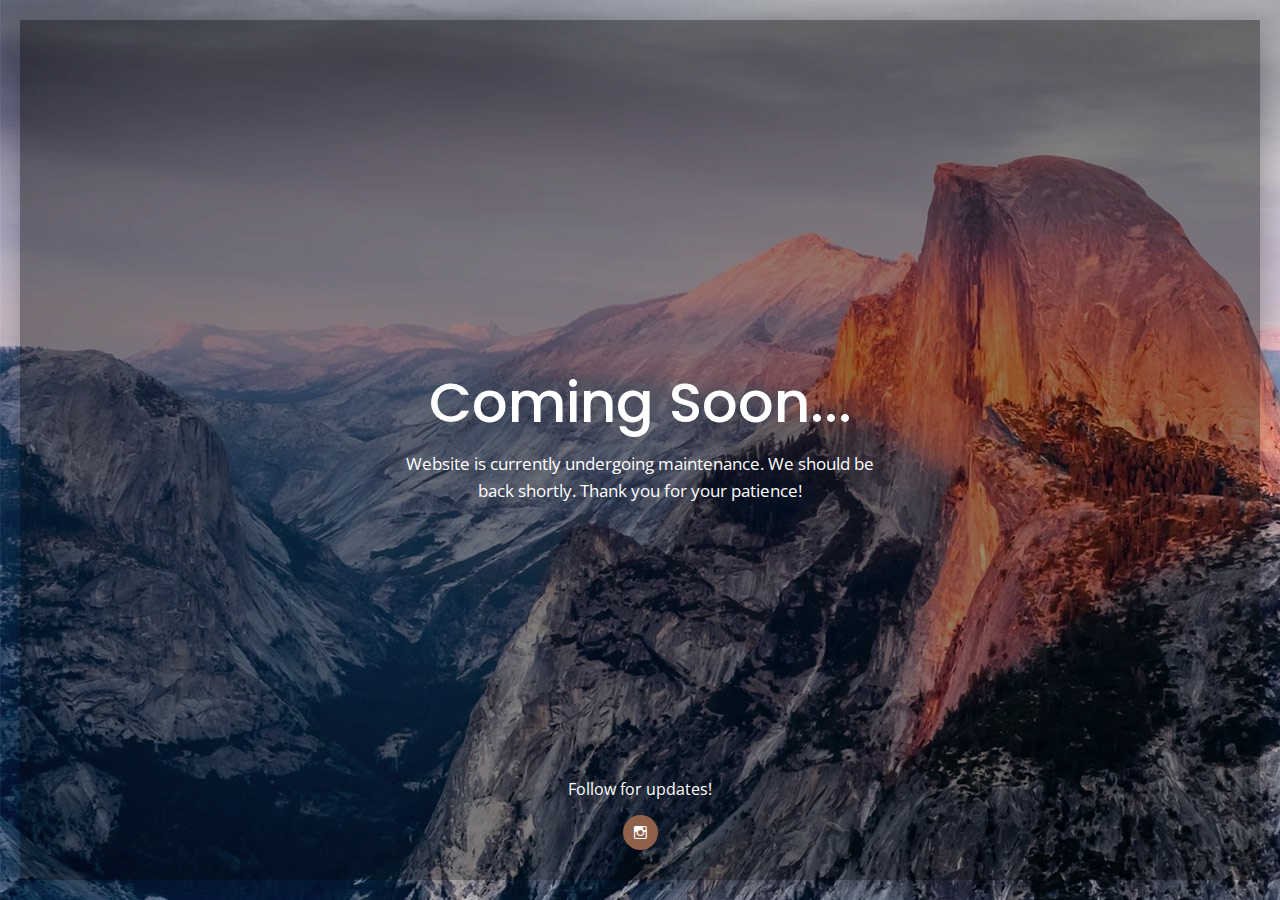
<file: coming_soon/index.html>
<!DOCTYPE HTML>
<html lang="en">
<head>
    <title>Coming Soon!</title>
    <meta http-equiv="X-UA-Compatible" content="IE=edge">
    <meta name="viewport" content="width=device-width, initial-scale=1">
    <meta charset="UTF-8">

    <link href="https://fonts.googleapis.com/css?family=Open+Sans:400,700%7CPoppins:400,500" rel="stylesheet">
    <link href="CSS/ionicons.css" rel="stylesheet">
    <link href="CSS_2/css/styles.css" rel="stylesheet">
    <link href="CSS_2/css/responsive.css" rel="stylesheet">

</head>
<body>

<div class="main-area-wrapper" style="background-image:url(images/bg.jpg);">
    <div class="main-area center-text">

        <div class="display-table">
            <div class="display-table-cell">

                <h1 class="title"><b>Coming Soon...</b></h1>
                <p class="desc font-white">Website is currently undergoing maintenance.
                    We should be back shortly. Thank you for your patience!</p>

                <ul class="social-btn">
                    <li class="list-heading">Follow for updates!</li>
                    <li><a href="https://www.instagram.com/hairbymarilynm/"><i
                            class="ion-social-instagram-outline"></i></a></li>
                </ul>
            </div>
        </div>
    </div>
</div>


<script src="JS/jquery-3.1.1.min.js"></script>
<script src="JS/scripts.js"></script>
</body>
</html>
</file>
<file: coming_soon/CSS_2/css/styles.css>
/*
====================================================

* 	[Master Stylesheet]
	
	Theme Name :  
	Version    :  
	Author     :  
	Author URI :  

====================================================

	TOC
	
	1. PRIMARY STYLES
	2. COMMONS FOR PAGE DESIGN
		JQUERY LIGHT BOX
	3. MAIN SECTION
		TIME COUNTDOWN
		SOCIAL BTN

====================================================

/* ---------------------------------
1. PRIMARY STYLES
--------------------------------- */

html{ font-size: 100%; height: 100%; width: 100%; overflow-x: hidden; margin: 0px;  padding: 0px; touch-action: manipulation; }


body{ font-size: 16px; font-family: 'Open Sans', sans-serif; width: 100%; height: 100%; margin: 0; font-weight: 400;
	-webkit-font-smoothing: antialiased; -moz-osx-font-smoothing: grayscale; word-wrap: break-word; overflow-x: hidden; 
	color: #333; }

h1, h2, h3, h4, h5, h6, p, a, ul, span, li, img, inpot, button{ margin: 0; padding: 0; }

h1,h2,h3,h4,h5,h6{ line-height: 1.5; font-weight: inherit; }

h1,h2,h3{ font-family: 'Poppins', sans-serif; }

p{ line-height: 1.6; font-size: 1.05em; font-weight: 400; color: #555; }

h1{ font-size: 3.5em; line-height: 1; }
h2{ font-size: 3em; line-height: 1.1; }
h3{ font-size: 2.5em; }
h4{ font-size: 1.5em; }
h5{ font-size: 1.2em; }
h6{ font-size: .9em; letter-spacing: 1px; }

a, button{ display: inline-block; text-decoration: none; color: inherit; transition: all .3s; line-height: 1; }

a:focus, a:active, a:hover,
button:focus, button:active, button:hover,
a b.light-color:hover{ text-decoration: none; color: #E45F74; }

b{ font-weight: 500; }

img{ width: 100%; }

li{ list-style: none; display: inline-block; }

span{ display: inline-block; }

button{ outline: 0; border: 0; background: none; cursor: pointer; }

b.light-color{ color: #444; }

.icon{ font-size: 1.1em; display: inline-block; line-height: inherit; }

[class^="icon-"]:before, [class*=" icon-"]:before{ line-height: inherit; }

*, *::before, *::after {
    -webkit-box-sizing: inherit;
    box-sizing: inherit;
}

*, *::before, *::after {
    -webkit-box-sizing: inherit;
	box-sizing: inherit;} 

	
/* ---------------------------------
2. COMMONS FOR PAGE DESIGN
--------------------------------- */

.center-text{ text-align: center; } 

.display-table{ display: table; height: 100%; width: 100%; }

.display-table-cell{ display: table-cell; vertical-align: middle; }



::-webkit-input-placeholder { font-size: .9em; letter-spacing: 1px; }

::-moz-placeholder { font-size: .9em; letter-spacing: 1px; }

:-ms-input-placeholder { font-size: .9em; letter-spacing: 1px; }

:-moz-placeholder { font-size: .9em; letter-spacing: 1px; }


.full-height{ height: 100%; }

.position-static{ position: static; }

.font-white{ color: #fff; }


/* ---------------------------------
3. MAIN SECTION
--------------------------------- */

.main-area-wrapper{  height: calc( 100% - 40px); padding: 20px; background-size: cover; }

.main-area{ position: relative; z-index: 1; height: 100%; padding: 0 20px;
	box-shadow: 2px 5px 30px rgba(0,0,0,.3); color: #fff; }

.main-area:after{ content:''; position: absolute; top: 0; bottom: 0;left: 0; right: 0; z-index: -1;  
	opacity: .4; background: #000; }

.main-area .desc{ margin: 20px auto; max-width: 500px; }
	
.main-area .notify-btn{ margin: 20px 0 50px; padding: 13px 35px; border-radius: 50px; border: 2px solid #F84982;
	color: #fff; background: #F84982; }

.main-area .notify-btn:hover{ background: none; }


/* TIME COUNTDOWN */

#normal-countdown{ text-align: center; }

#normal-countdown .time-sec{ position: relative; display: inline-block; margin: 10px; height: 90px; width: 90px; 
	border-radius: 100px; background: #fff; color: #333; }

#normal-countdown .time-sec .main-time{ font-weight: 500; line-height: 70px; font-size: 2em; color: #F84982; }

#normal-countdown .time-sec span{ position: absolute; bottom: 20px; left: 50%; transform: translateX(-50%);
	font-size: .9em; font-weight: 600; }


/* SOCIAL BTN */

.main-area .social-btn{ position: absolute; bottom: 30px; width: 100%; left: 50%; transform: translateX(-50%); }


.main-area .social-btn .list-heading{ display: block; margin-bottom: 15px; }

.main-area .social-btn > li > a > i{ display: inline-block; height: 35px; width: 35px; line-height: 35px; border-radius: 40px;
	font-size: 1.04em; margin: 0 5px; }

.main-area .social-btn > li > a > i:hover{ background: #fff!important; }	
	
.main-area .social-btn > li > a > i[class*="facebook"]{ background: #2A61D6; }
.main-area .social-btn > li > a > i[class*="twitter"]{ background: #3AA4F8; }
.main-area .social-btn > li > a > i[class*="google"]{ background: #F43846; }
.main-area .social-btn > li > a > i[class*="instagram"]{ background: #8F614A; }
.main-area .social-btn > li > a > i[class*="pinterest"]{ background: #E1C013; }
</file>
<file: coming_soon/CSS_2/css/responsive.css>
/* Screens Resolution : 992px
-------------------------------------------------------------------------- */
@media only screen and (max-width: 1200px) {

}

/* Screens Resolution : 992px
-------------------------------------------------------------------------- */
@media only screen and (max-width: 992px) {
	
	

}


/* Screens Resolution : 767px
-------------------------------------------------------------------------- */
@media only screen and (max-width: 767px) {
	
	/* ---------------------------------
	1. PRIMARY STYLES
	--------------------------------- */

	p{ line-height: 1.4; }

	h1{ font-size: 2.8em; line-height: 1; }
	h2{ font-size: 2.2em; line-height: 1.1; }
	h3{ font-size: 1.8em; }
	
	
	/* ---------------------------------
	3. MAIN SECTION
	--------------------------------- */
	
	.main-area-wrapper{  height: 100%; padding: 0px; }
	
	
	/* TIME COUNTDOWN */

	#normal-countdown .time-sec{ height: 70px; width: 70px; margin: 5px; }

	#normal-countdown .time-sec .main-time{ line-height: 55px; font-size: 1.8em;}
	
	#normal-countdown .time-sec span{ bottom: 12px; }
	
}

/* Screens Resolution : 479px
-------------------------------------------------------------------------- */
@media only screen and (max-width: 479px) {

	/* ---------------------------------
	1. PRIMARY STYLES
	--------------------------------- */

	body{ font-size: 12px; }
	
	/* ---------------------------------
	3. MAIN SECTION
	--------------------------------- */
	
	/* TIME COUNTDOWN */

	#normal-countdown .time-sec{ height: 60px; width: 60px; margin: 5px; }

	#normal-countdown .time-sec .main-time{ line-height: 45px; font-size: 1.5em;}
	
}

/* Screens Resolution : 359px
-------------------------------------------------------------------------- */
@media only screen and (max-width: 359px) {
	
	
}

/* Screens Resolution : 290px
-------------------------------------------------------------------------- */
@media only screen and (max-width: 290px) {
	
	
}
</file>
